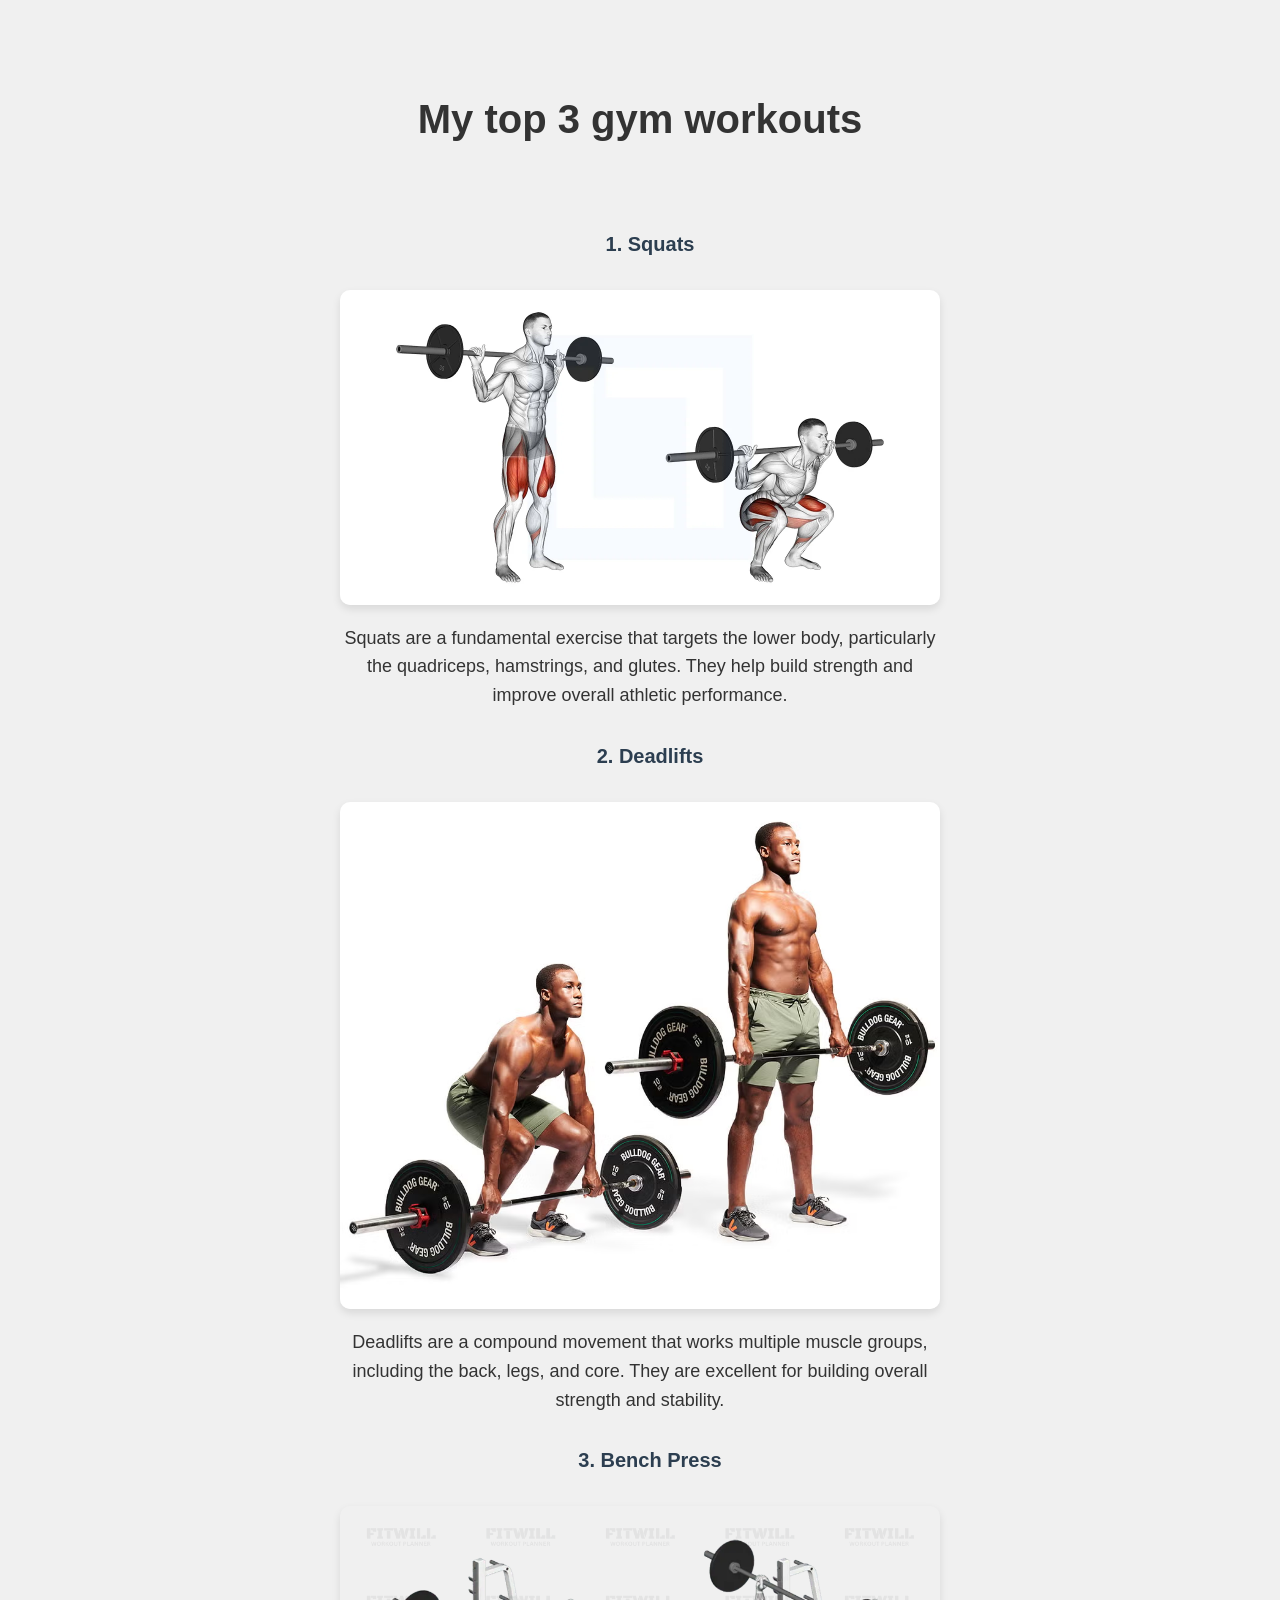
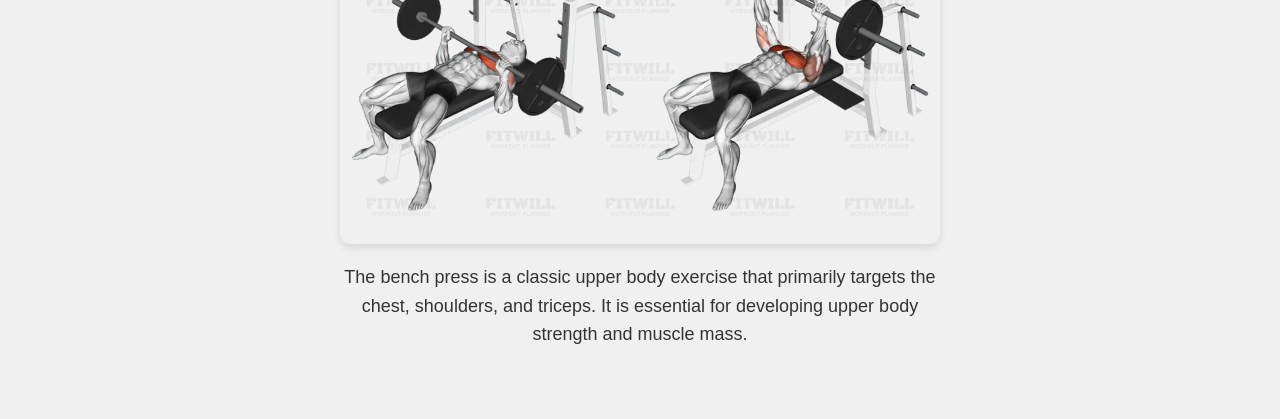
<file: index.html>
<!DOCTYPE html>
<html lang="en">
<head>
    <meta charset="UTF-8">
    <meta name="viewport" content="width=device-width, initial-scale=1.0">
    <link rel="stylesheet" href="style.css">
    <title>about me</title>
</head>
<body>
<div class="project">
    <div class="title">
        <h1> My top 3 gym workouts</h1>
    </div>
    <div class="content">
        <h2>1. Squats</h2>
        <img src="assets/squat.jpg" alt="Deadlift">
        <p>Squats are a fundamental exercise that targets the lower body, particularly the quadriceps, hamstrings, and glutes. They help build strength and improve overall athletic performance.</p>

        <h2>2. Deadlifts</h2>
        <img src="assets/barbell.jpg" alt="">
        <p>Deadlifts are a compound movement that works multiple muscle groups, including the back, legs, and core. They are excellent for building overall strength and stability.</p>

        <h2>3. Bench Press</h2>
        <img src="assets/bench.jpg" alt="">

        <p>The bench press is a classic upper body exercise that primarily targets the chest, shoulders, and triceps. It is essential for developing upper body strength and muscle mass.</p>



</div>
</body>
</html>
</file>
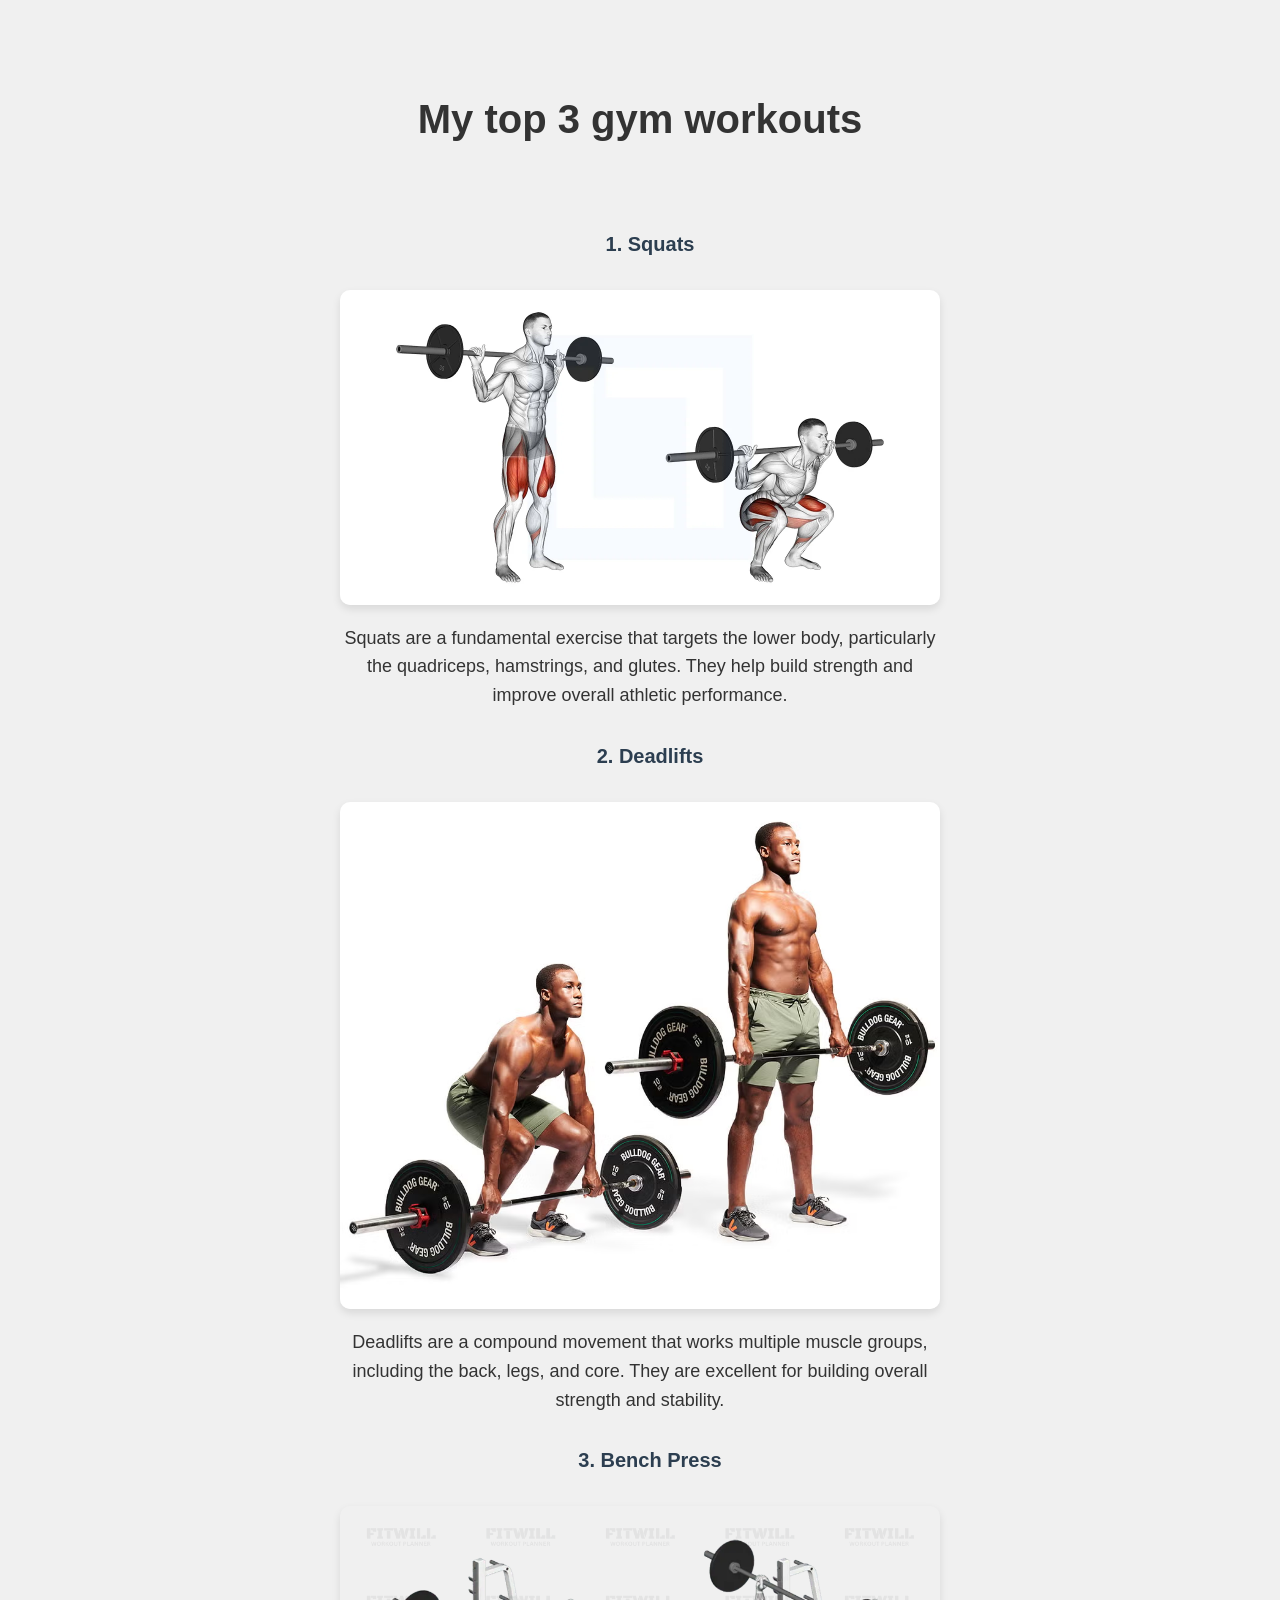
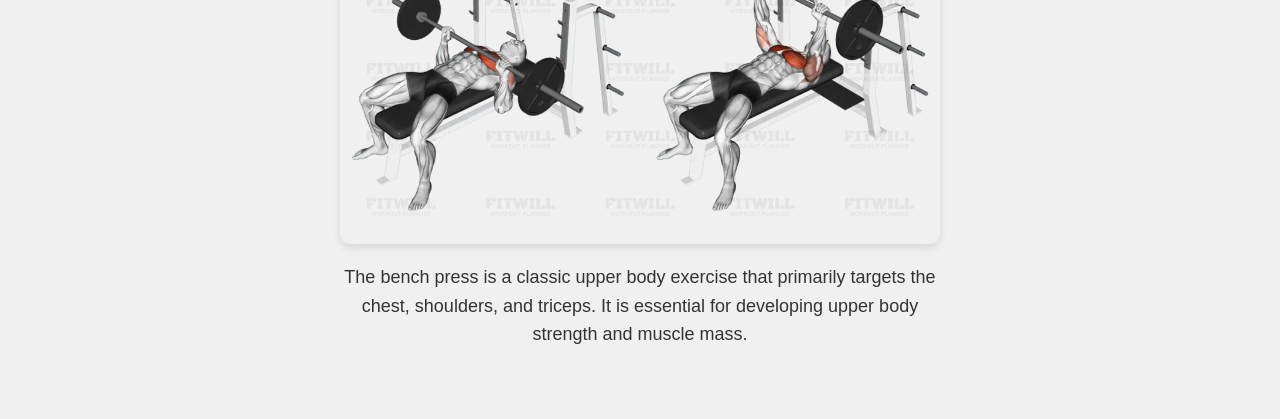
<file: top3gymworkouts/index.html>
<!DOCTYPE html>
<html lang="en">
<head>
    <meta charset="UTF-8">
    <meta name="viewport" content="width=device-width, initial-scale=1.0">
    <link rel="stylesheet" href="style.css">
    <title>about me</title>
</head>
<body>
<div class="project">
    <div class="title">
        <h1> My top 3 gym workouts</h1>
    </div>
    <div class="content">
       
        <h2>1. Squats</h2>
        <img src="squat.jpg" alt="Squat">
        <p>Squats are a fundamental exercise that targets the lower body, particularly the quadriceps, hamstrings, and glutes. They help build strength and improve overall athletic performance.</p>

        <h2>2. Deadlifts</h2>
        <img src="barbell.jpg" alt="Deadlift">
        <p>Deadlifts are a compound movement that works multiple muscle groups, including the back, legs, and core. They are excellent for building overall strength and stability.</p>

        <h2>3. Bench Press</h2>
        <img src="bench.jpg" alt="Bench Press">
        <p>The bench press is a classic upper body exercise that primarily targets the chest, shoulders, and triceps. It is essential for developing upper body strength and muscle mass.</p>




</div>
</body>
</html>
</file>
<file: style.css>
body{
  background-color: #f0f0f0;
  font-family: Arial, sans-serif;
  margin: 0;
  padding: 20px;
}


div, .title{
  text-align: center;
}


img{
  max-width: 50%;
  height: auto;
  border-radius: 10px;
  box-shadow: 0 4px 8px rgba(0,0,0,0.1);
}


div, h2, p {
  color: #333;
  margin: 10px 0;
  padding: 10px;
  font-size: 20px;
  line-height: 1.6;
} 

h2{
  color: #2c3e50;
  
  margin-bottom: 20px;
  width: 100%
}

p {
  font-size: 18px;
  margin: 0 auto;
  max-width: 600px;
}
</file>
<file: top3gymworkouts/style.css>
body{
  background-color: #f0f0f0;
  font-family: Arial, sans-serif;
  margin: 0;
  padding: 20px;
}


div, .title{
  text-align: center;
}


img{
  max-width: 50%;
  height: auto;
  border-radius: 10px;
  box-shadow: 0 4px 8px rgba(0,0,0,0.1);
}


div, h2, p {
  color: #333;
  margin: 10px 0;
  padding: 10px;
  font-size: 20px;
  line-height: 1.6;
} 

h2{
  color: #2c3e50;
  
  margin-bottom: 20px;
  width: 100%
}

p {
  font-size: 18px;
  margin: 0 auto;
  max-width: 600px;
}
</file>
